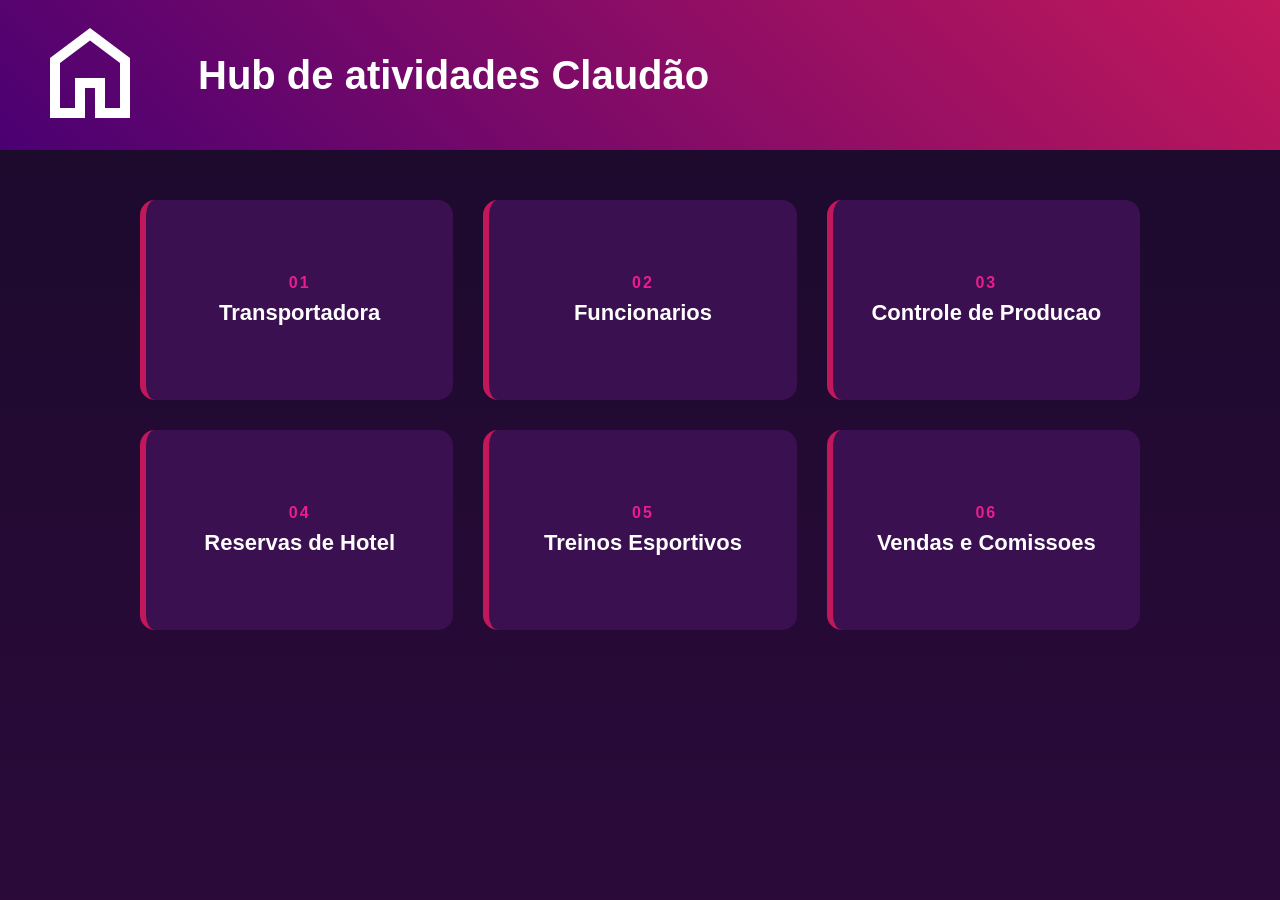
<file: index.html>
<!DOCTYPE html>
<html lang="pt-br">

<head>
    <meta charset="UTF-8">
    <meta name="viewport" content="width=device-width, initial-scale=1.0">
    <title>Home</title>
    <link rel="stylesheet" href="style.css">
</head>

<body>
    <header>
        <a href="index.html">
            <svg xmlns="http://www.w3.org/2000/svg" height="24px" viewBox="0 -960 960 960" width="24px" fill="e6e6e6">
                <path
                    d="M240-200h120v-240h240v240h120v-360L480-740 240-560v360Zm-80 80v-480l320-240 320 240v480H520v-240h-80v240H160Zm320-350Z" />
            </svg>
        </a>
        <h1>Hub de atividades Claudão</h1>
    </header>
    <main>
        <ul class="exercicios">
            <li>
                <a class="ex" href="pages/ex1.html">
                    <span class="ex-numero">01</span>
                    <span class="ex-titulo">Transportadora</span>
                </a>
            </li>

            <li>
                <a class="ex" href="pages/ex2.html">
                    <span class="ex-numero">02</span>
                    <span class="ex-titulo">Funcionarios</span>
                </a>
            </li>

            <li>
                <a class="ex" href="pages/ex3.html">
                    <span class="ex-numero">03</span>
                    <span class="ex-titulo">Controle de Producao</span>
                </a>
            </li>

            <li>
                <a class="ex" href="pages/ex4.html">
                    <span class="ex-numero">04</span>
                    <span class="ex-titulo">Reservas de Hotel</span>
                </a>
            </li>

            <li>
                <a class="ex" href="pages/ex5.html">
                    <span class="ex-numero">05</span>
                    <span class="ex-titulo">Treinos Esportivos</span>
                </a>
            </li>

            <li>
                <a class="ex" href="pages/ex6.html">
                    <span class="ex-numero">06</span>
                    <span class="ex-titulo">Vendas e Comissoes</span>
                </a>
            </li>
        </ul>
    </main>
</body>

</html>
</file>
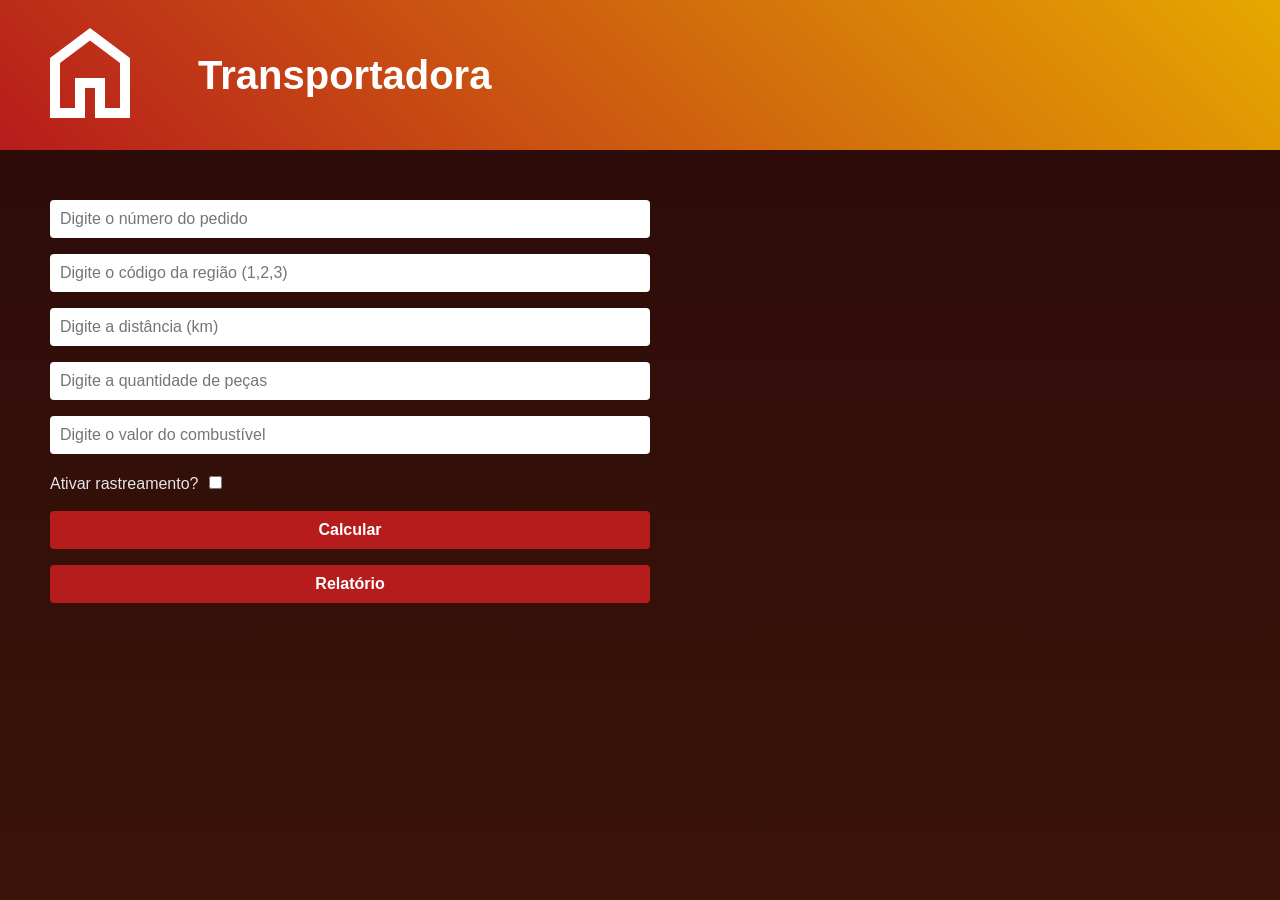
<file: pages/ex1.html>
<!DOCTYPE html>
<html lang="en">

<head>
    <meta charset="UTF-8">
    <meta name="viewport" content="width=device-width, initial-scale=1.0">
    <title>Exercicio 1</title>
    <link rel="stylesheet" href="../style/ex1.css">
</head>

<body>
    <header>
        <a href="../index.html">
            <svg xmlns="http://www.w3.org/2000/svg" height="24px" viewBox="0 -960 960 960" width="24px" fill="e6e6e6">
                <path
                    d="M240-200h120v-240h240v240h120v-360L480-740 240-560v360Zm-80 80v-480l320-240 320 240v480H520v-240h-80v240H160Zm320-350Z" />
            </svg>
        </a>
        <h1>Transportadora</h1>
    </header>
    <main>
        <form>
            <input type="text" name="pedido" id="pedido" placeholder="Digite o número do pedido">
            <input type="number" name="regiao" id="regiao" placeholder="Digite o código da região (1,2,3)">
            <input type="text" name="distancia" id="distancia" placeholder="Digite a distância (km)">
            <input type="number" name="pecas" id="pecas" placeholder="Digite a quantidade de peças" min="1">
            <input type="text" name="litro" id="litro" placeholder="Digite o valor do combustível">
            <label for="rastreamento">Ativar rastreamento?
                <input type="checkbox" name="rastreamento" id="rastreamento">
            </label>
            <input type="submit" value="Calcular">
            <input type="button" value="Relatório" onclick="gerarRelatorio()">
        </form>
        <div class="pedidos"></div>
    </main>
    <script src="../scripts/ex1.js"></script>
</body>

</html>
</file>
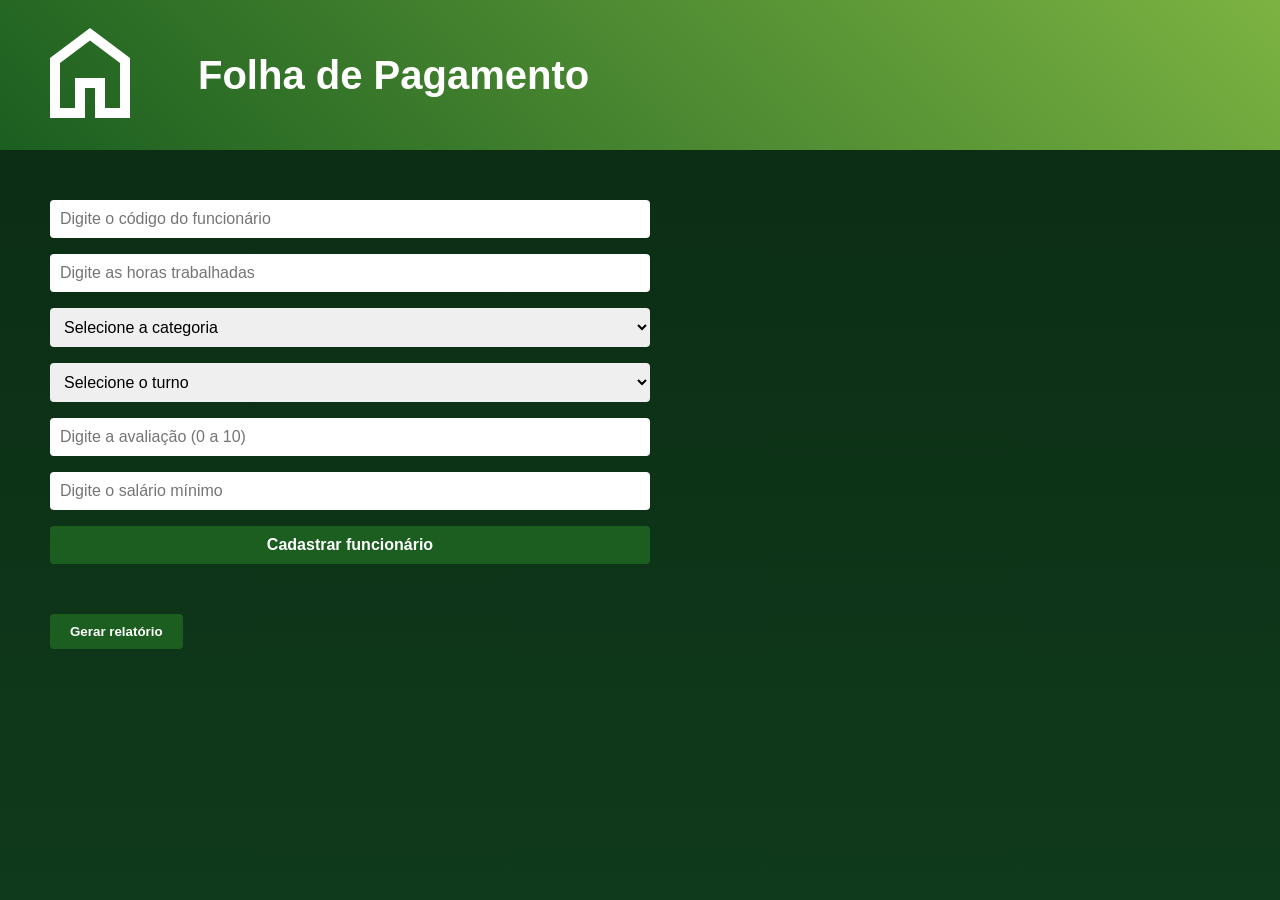
<file: pages/ex2.html>
<!DOCTYPE html>
<html lang="en">

<head>
    <meta charset="UTF-8">
    <meta name="viewport" content="width=device-width, initial-scale=1.0">
    <title>Home</title>
    <link rel="stylesheet" href="../style/ex2.css">
</head>

<body>
    <header>
        <a href="../index.html">
            <svg xmlns="http://www.w3.org/2000/svg" height="24px" viewBox="0 -960 960 960" width="24px" fill="e6e6e6">
                <path
                    d="M240-200h120v-240h240v240h120v-360L480-740 240-560v360Zm-80 80v-480l320-240 320 240v480H520v-240h-80v240H160Zm320-350Z" />
            </svg>
        </a>
        <h1>Folha de Pagamento</h1>
    </header>
    <main>
        <form>
            <input type="text" name="codigo" id="codigo" placeholder="Digite o código do funcionário">

            <input type="number" name="horas" id="horas" placeholder="Digite as horas trabalhadas" min="0">

            <select name="categoria" id="categoria">
                <option value="">Selecione a categoria</option>
                <option value="F">Funcionário operacional</option>
                <option value="G">Gerente</option>
            </select>

            <select name="turno" id="turno">
                <option value="">Selecione o turno</option>
                <option value="M">Matutino</option>
                <option value="V">Vespertino</option>
                <option value="N">Noturno</option>
            </select>

            <input type="number" name="avaliacao" id="avaliacao" placeholder="Digite a avaliação (0 a 10)" min="0"
                max="10" step="0.01">

            <input type="number" name="salarioMinimo" id="salarioMinimo" placeholder="Digite o salário mínimo" min="0"
                step="0.01">

            <input type="submit" value="Cadastrar funcionário">
        </form>

        <button onclick="gerarRelatorio()">Gerar relatório</button>

        <div class="funcionarios"></div>
    </main>
    <script src="../scripts/ex2.js"></script>
</body>

</html>
</file>
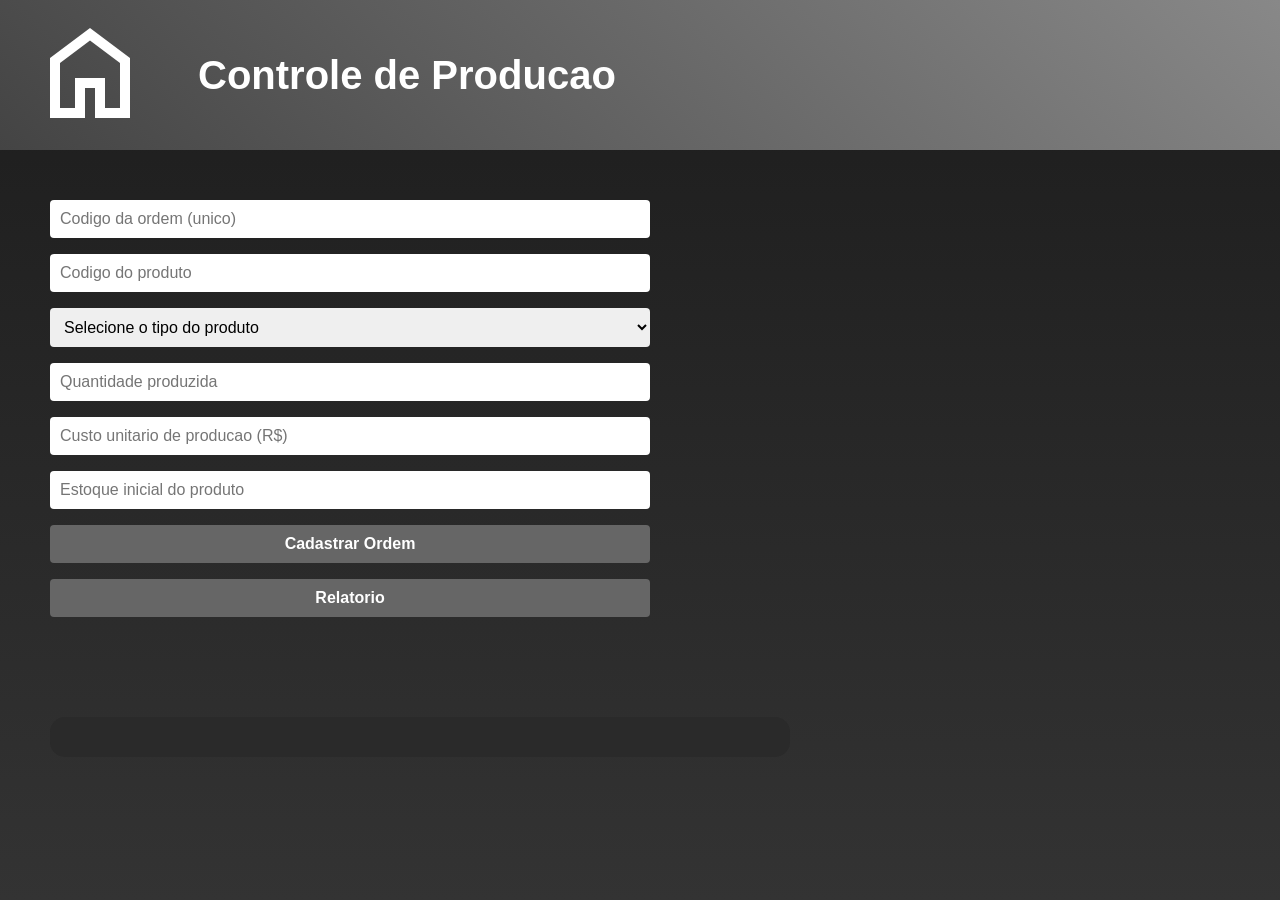
<file: pages/ex3.html>
<!DOCTYPE html>
<html lang="pt-br">

<head>
    <meta charset="UTF-8">
    <meta name="viewport" content="width=device-width, initial-scale=1.0">
    <title>Exercicio 3 - Controle de Produção</title>
    <link rel="stylesheet" href="../style/ex3.css">
</head>

<body>
    <header>
        <a href="../index.html">
            <svg xmlns="http://www.w3.org/2000/svg" height="24px" viewBox="0 -960 960 960" width="24px" fill="e6e6e6">
                <path
                    d="M240-200h120v-240h240v240h120v-360L480-740 240-560v360Zm-80 80v-480l320-240 320 240v480H520v-240h-80v240H160Zm320-350Z" />
            </svg>
        </a>
        <h1>Controle de Producao</h1>
    </header>
    <main>
        <form id="formOrdem">
            <input type="text" name="codigoOrdem" id="codigoOrdem" placeholder="Codigo da ordem (unico)">
            <input type="text" name="codigoProduto" id="codigoProduto" placeholder="Codigo do produto">
            <select name="tipoProduto" id="tipoProduto">
                <option value="">Selecione o tipo do produto</option>
                <option value="1">1 - Padrao</option>
                <option value="2">2 - Premium</option>
                <option value="3">3 - Sob encomenda</option>
            </select>
            <input type="number" name="quantidade" id="quantidade" placeholder="Quantidade produzida" min="1">
            <input type="number" name="custoUnitario" id="custoUnitario" placeholder="Custo unitario de producao (R$)"
                min="0" step="0.01">
            <input type="number" name="estoqueInicial" id="estoqueInicial" placeholder="Estoque inicial do produto"
                min="0">
            <input type="submit" value="Cadastrar Ordem">
            <input type="button" value="Relatorio" onclick="gerarRelatorio()">
        </form>
        <div class="ordens"></div>
        <div class="relatorio"></div>
    </main>
    <script src="../scripts/ex3.js"></script>
</body>

</html>
</file>
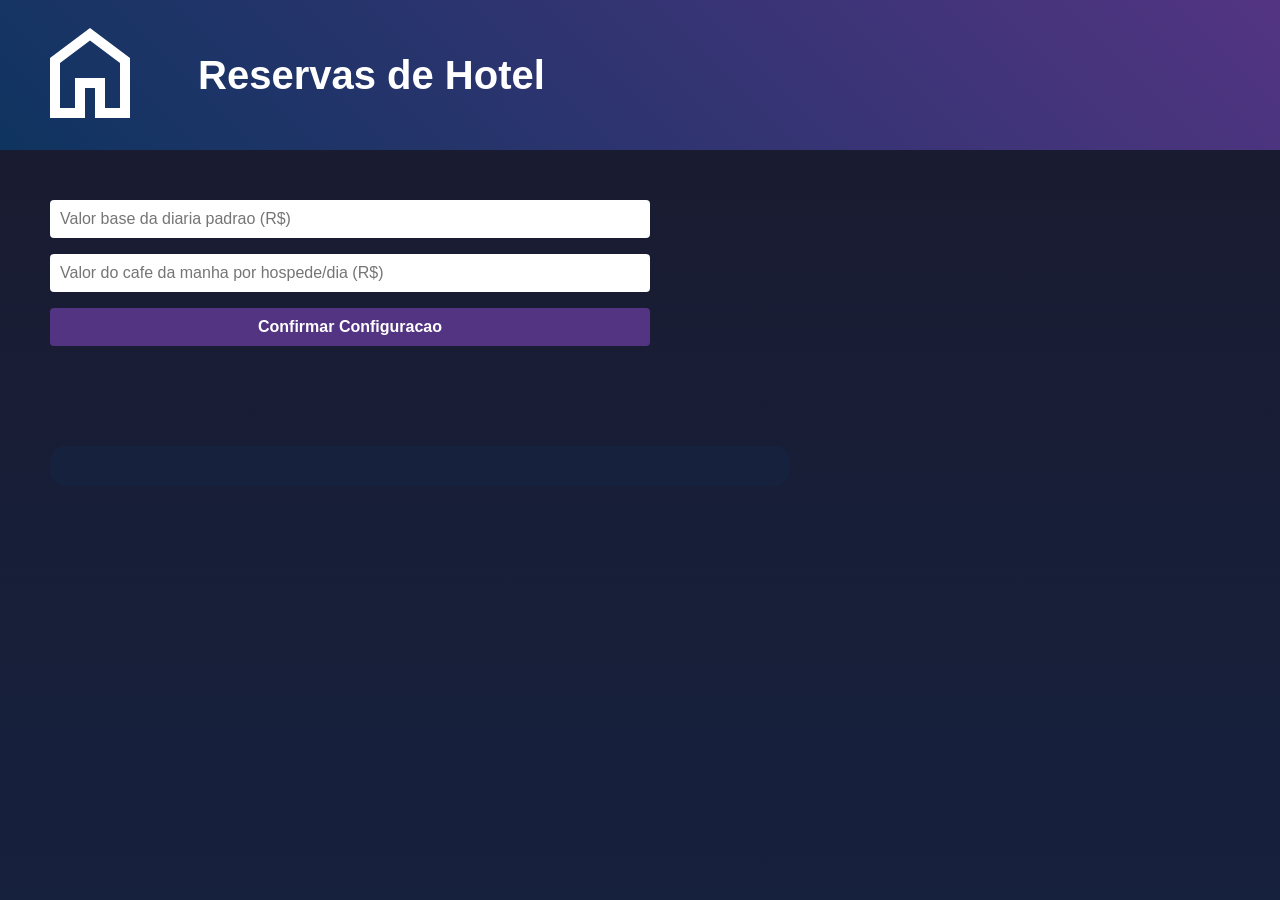
<file: pages/ex4.html>
<!DOCTYPE html>
<html lang="pt-br">

<head>
    <meta charset="UTF-8">
    <meta name="viewport" content="width=device-width, initial-scale=1.0">
    <title>Exercicio 4 - Reservas de Hotel</title>
    <link rel="stylesheet" href="../style/ex4.css">
</head>

<body>
    <header>
        <a href="../index.html">
            <svg xmlns="http://www.w3.org/2000/svg" height="24px" viewBox="0 -960 960 960" width="24px" fill="e6e6e6">
                <path
                    d="M240-200h120v-240h240v240h120v-360L480-740 240-560v360Zm-80 80v-480l320-240 320 240v480H520v-240h-80v240H160Zm320-350Z" />
            </svg>
        </a>
        <h1>Reservas de Hotel</h1>
    </header>
    <main>
        <form id="formConfig">
            <input type="number" name="valorBase" id="valorBase" placeholder="Valor base da diaria padrao (R$)" min="0"
                step="0.01">
            <input type="number" name="valorCafe" id="valorCafe"
                placeholder="Valor do cafe da manha por hospede/dia (R$)" min="0" step="0.01">
            <input type="submit" value="Confirmar Configuracao">
        </form>

        <form id="formReserva" class="oculto">
            <input type="text" name="codigoReserva" id="codigoReserva" placeholder="Codigo da reserva (unico)">
            <select name="tipoQuarto" id="tipoQuarto">
                <option value="">Selecione o tipo de quarto</option>
                <option value="S">S - Standard</option>
                <option value="L">L - Luxo</option>
                <option value="P">P - Premium</option>
            </select>
            <select name="temporada" id="temporada">
                <option value="">Selecione a temporada</option>
                <option value="B">B - Baixa</option>
                <option value="A">A - Alta</option>
                <option value="F">F - Feriado</option>
            </select>
            <input type="number" name="diarias" id="diarias" placeholder="Quantidade de diarias" min="1">
            <input type="number" name="hospedes" id="hospedes" placeholder="Numero de hospedes" min="1">
            <select name="cafeIncluso" id="cafeIncluso">
                <option value="">Cafe da manha incluso?</option>
                <option value="S">S - Sim</option>
                <option value="N">N - Nao</option>
            </select>
            <input type="submit" value="Cadastrar Reserva">
            <input type="button" value="Relatorio" onclick="gerarRelatorio()">
        </form>

        <div class="reservas"></div>
        <div class="relatorio"></div>
    </main>
    <script src="../scripts/ex4.js"></script>
</body>

</html>
</file>
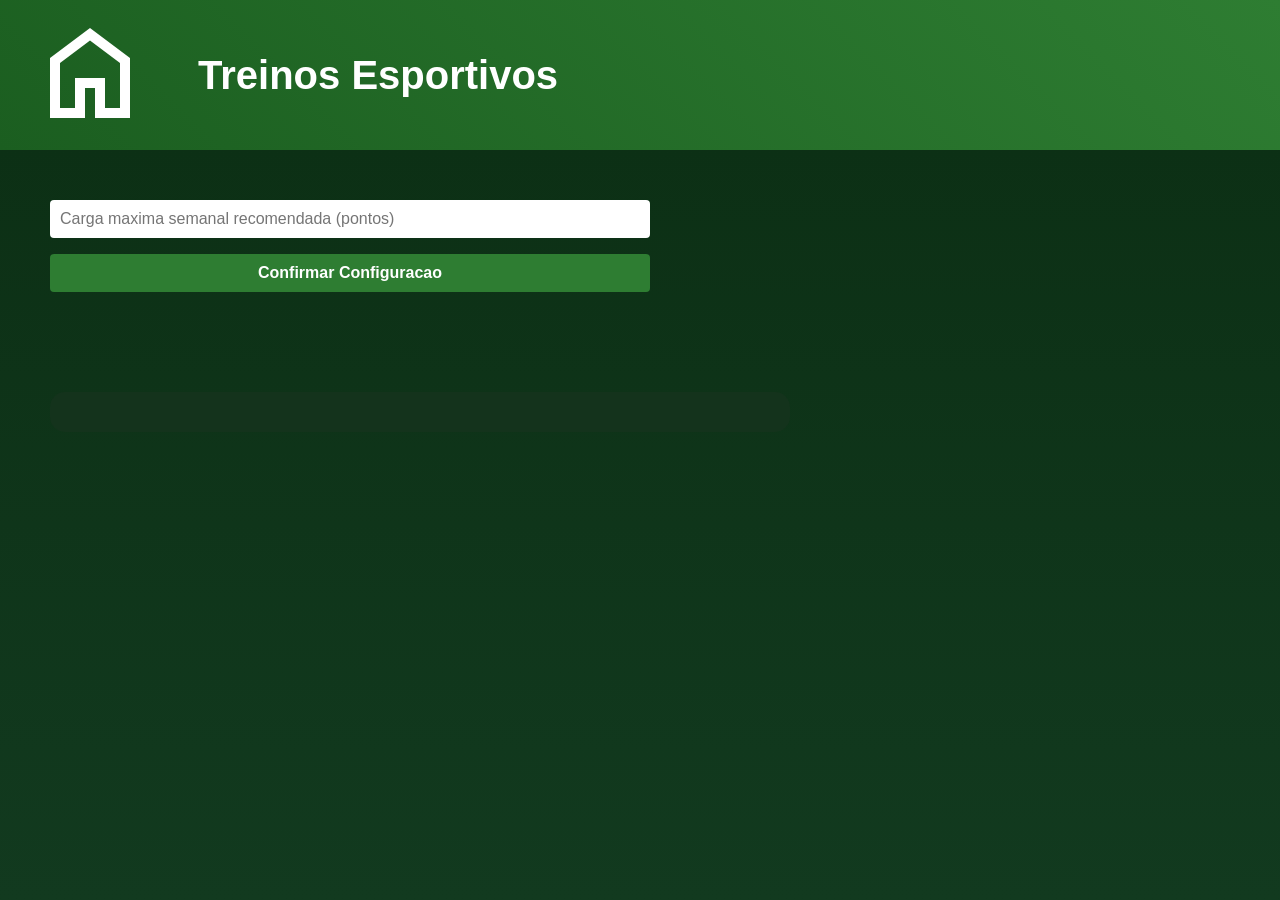
<file: pages/ex5.html>
<!DOCTYPE html>
<html lang="pt-br">

<head>
    <meta charset="UTF-8">
    <meta name="viewport" content="width=device-width, initial-scale=1.0">
    <title>Exercicio 5 - Treinos Esportivos</title>
    <link rel="stylesheet" href="../style/ex5.css">
</head>

<body>
    <header>
        <a href="../index.html">
            <svg xmlns="http://www.w3.org/2000/svg" height="24px" viewBox="0 -960 960 960" width="24px" fill="e6e6e6">
                <path
                    d="M240-200h120v-240h240v240h120v-360L480-740 240-560v360Zm-80 80v-480l320-240 320 240v480H520v-240h-80v240H160Zm320-350Z" />
            </svg>
        </a>
        <h1>Treinos Esportivos</h1>
    </header>
    <main>
        <form id="formConfig">
            <input type="number" name="cargaMaxima" id="cargaMaxima"
                placeholder="Carga maxima semanal recomendada (pontos)" min="0" step="0.1">
            <input type="submit" value="Confirmar Configuracao">
        </form>

        <form id="formTreino" class="oculto">
            <input type="text" name="codigoTreino" id="codigoTreino" placeholder="Codigo do treino (unico)">
            <input type="text" name="nomeJogador" id="nomeJogador" placeholder="Nome do jogador">
            <select name="posicao" id="posicao">
                <option value="">Selecione a posicao</option>
                <option value="G">G - Goleiro</option>
                <option value="Z">Z - Zagueiro</option>
                <option value="M">M - Meio-campo</option>
                <option value="A">A - Atacante</option>
            </select>
            <select name="tipoTreino" id="tipoTreino">
                <option value="">Selecione o tipo de treino</option>
                <option value="F">F - Fisico</option>
                <option value="T">T - Tecnico</option>
                <option value="E">E - Estrategico</option>
            </select>
            <input type="number" name="duracao" id="duracao" placeholder="Duracao (minutos)" min="1">
            <input type="number" name="intensidade" id="intensidade" placeholder="Intensidade (1 a 10)" min="1"
                max="10">
            <input type="submit" value="Cadastrar Treino">
            <input type="button" value="Relatorio" onclick="gerarRelatorio()">
        </form>

        <div class="treinos"></div>
        <div class="relatorio"></div>
    </main>
    <script src="../scripts/ex5.js"></script>
</body>

</html>
</file>
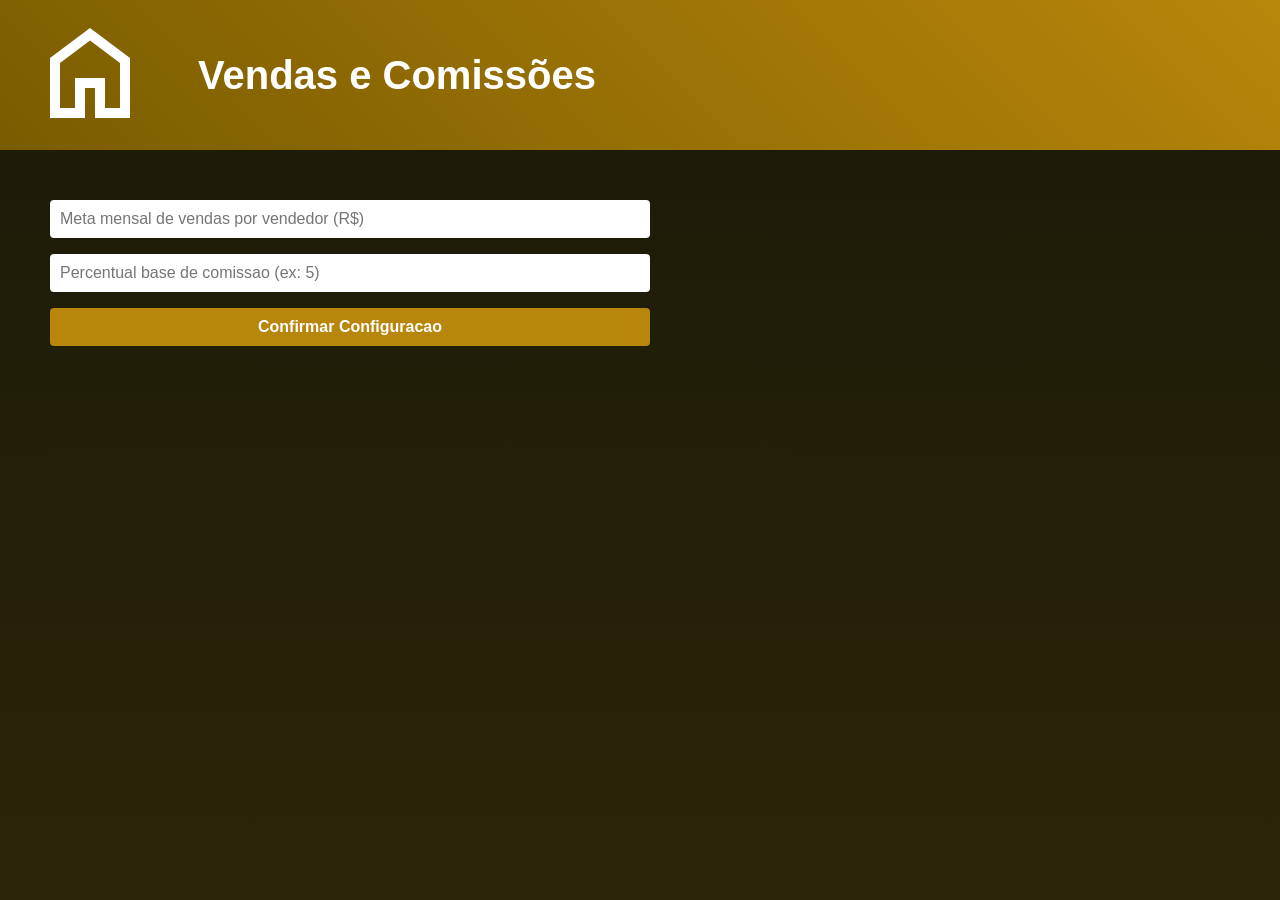
<file: pages/ex6.html>
<!DOCTYPE html>
<html lang="pt-br">

<head>
    <meta charset="UTF-8">
    <meta name="viewport" content="width=device-width, initial-scale=1.0">
    <title>Exercicio 6 - Vendas e Comissões</title>
    <link rel="stylesheet" href="../style/ex6.css">
</head>

<body>
    <header>
        <a href="../index.html">
            <svg xmlns="http://www.w3.org/2000/svg" height="24px" viewBox="0 -960 960 960" width="24px" fill="e6e6e6">
                <path
                    d="M240-200h120v-240h240v240h120v-360L480-740 240-560v360Zm-80 80v-480l320-240 320 240v480H520v-240h-80v240H160Zm320-350Z" />
            </svg>
        </a>
        <h1>Vendas e Comissões</h1>
    </header>
    <main>
        <form id="formConfig">
            <input type="number" name="metaMensal" id="metaMensal" placeholder="Meta mensal de vendas por vendedor (R$)"
                min="0" step="0.01">
            <input type="number" name="percentualBase" id="percentualBase"
                placeholder="Percentual base de comissao (ex: 5)" min="0" step="0.01">
            <input type="submit" value="Confirmar Configuracao">
        </form>

        <form id="formVenda" class="oculto">
            <input type="text" name="codigoVenda" id="codigoVenda" placeholder="Codigo da venda (unico)">
            <input type="text" name="codigoVendedor" id="codigoVendedor" placeholder="Codigo do vendedor">
            <select name="regiao" id="regiao">
                <option value="">Selecione a regiao da loja</option>
                <option value="1">1 - Norte</option>
                <option value="2">2 - Nordeste</option>
                <option value="3">3 - Sudeste</option>
                <option value="4">4 - Sul</option>
            </select>
            <input type="number" name="valorVenda" id="valorVenda" placeholder="Valor da venda (R$)" min="0"
                step="0.01">
            <select name="tipoCliente" id="tipoCliente">
                <option value="">Selecione o tipo de cliente</option>
                <option value="PF">PF - Pessoa Fisica</option>
                <option value="PJ">PJ - Pessoa Juridica</option>
            </select>
            <input type="submit" value="Cadastrar Venda">
            <input type="button" value="Relatorio" onclick="gerarRelatorio()">
        </form>

        <div class="vendas"></div>
        <div class="relatorio"></div>
    </main>
    <script src="../scripts/ex6.js"></script>
</body>

</html>
</file>
<file: style.css>
* {
    margin: 0;
    padding: 0;
    font-family: Verdana, Geneva, Tahoma, sans-serif;
}

body {
    min-height: 100vh;
    background: linear-gradient(180deg, #1a0a2b 0%, #2b0a3a 100%);
    color: #e6e6e6;
}

header {
    padding-left: 30px;
    background: linear-gradient(45deg, #4a0072, #c2185b);
    height: 150px;
    display: flex;
    align-items: center;
    gap: 3em;
}

header h1 {
    font-size: 40px;
    color: #fff;
}

header svg {
    height: 120px;
    width: 120px;
    fill: #fff;
    transition: ease-in-out 200ms;
}

header svg:hover {
    fill: #ccc;
    transform: translateY(-5px);
}

main {
    padding: 50px 10px;
    display: flex;
    justify-content: center;
}

.exercicios {
    width: 100%;
    max-width: 1000px;
    display: grid;
    gap: 30px;
    grid-template-columns: repeat(auto-fit, minmax(250px, 1fr));
}

li {
    list-style: none;
}

.ex {
    width: 100%;
    height: 200px;

    display: flex;
    flex-direction: column;
    align-items: center;
    justify-content: center;
    gap: 8px;

    box-sizing: border-box;

    background-color: #3a1050;
    color: white;

    text-decoration: none;

    border-radius: 15px;
    border-left: 6px solid #c2185b;

    transition: 0.2s;
}

.ex-numero {
    font-size: 16px;
    font-weight: bold;
    letter-spacing: 2px;
    color: #e91e8c;
}

.ex-titulo {
    font-size: 22px;
    font-weight: bold;
    text-align: center;
    padding: 0 20px;
}

.ex:hover {
    background-color: #4a1466;
    transform: translateY(-5px);
}

.ex:active {
    transform: translateY(0);
}
</file>
<file: style/ex1.css>
* {
    margin: 0;
    padding: 0;
    font-family: Verdana, Geneva, Tahoma, sans-serif;
}

body {
    min-height: 100vh;
    background: linear-gradient(180deg, #2b0a0a 0%, #3a1408 100%);
    color: #e6e6e6;
}

header {
    padding-left: 30px;
    background: linear-gradient(45deg, #b71c1c, #e6a800);
    height: 150px;
    display: flex;
    align-items: center;
    gap: 3em;
}

header h1 {
    font-size: 40px;
    color: #fff;
}

header svg {
    height: 120px;
    width: 120px;
    fill: #fff;
    transition: ease-in-out 200ms;
}

header svg:hover {
    fill: #ccc;
    transform: translateY(-5px);
}

form {
    margin: 50px;
    width: 600px;
    display: grid;
    row-gap: 1em;
}

form input,
form select {
    padding: 10px;
    font-size: 16px;
    border: none;
    border-radius: 4px;
}

form input[type="submit"],
form input[type="button"] {
    cursor: pointer;
    background-color: #b71c1c;
    color: #fff;
    font-weight: bold;
    transition: background-color 150ms;
}

form input[type="submit"]:hover,
form input[type="button"]:hover {
    background-color: #e6a800;
}

#rastreamento {
    margin: 1%;
}

main > button {
    margin-left: 50px;
    padding: 10px 20px;
    cursor: pointer;
    background-color: #b71c1c;
    color: #fff;
    font-weight: bold;
    border: none;
    border-radius: 4px;
    transition: background-color 150ms;
}

main > button:hover {
    background-color: #e6a800;
}

.pedidos {
    margin: 50px;
    display: grid;
    grid-template-columns: repeat(auto-fill, minmax(260px, 1fr));
    gap: 20px;
}

.pedidos div {
    padding: 15px;
    background-color: #3a1408;
    color: white;
    border-radius: 15px;
    border-left: 6px solid #b71c1c;
}
</file>
<file: style/ex2.css>
* {
    margin: 0;
    padding: 0;
    font-family: Verdana, Geneva, Tahoma, sans-serif;
}

body {
    min-height: 100vh;
    background: linear-gradient(180deg, #0a2b12 0%, #103a1c 100%);
    color: #e6e6e6;
}

header {
    padding-left: 30px;
    background: linear-gradient(45deg, #1b5e20, #7cb342);
    height: 150px;
    display: flex;
    align-items: center;
    gap: 3em;
}

header h1 {
    font-size: 40px;
    color: #fff;
}

header svg {
    height: 120px;
    width: 120px;
    fill: #fff;
    transition: ease-in-out 200ms;
}

header svg:hover {
    fill: #ccc;
    transform: translateY(-5px);
}

form {
    margin: 50px;
    width: 600px;
    display: grid;
    row-gap: 1em;
}

form input,
form select {
    padding: 10px;
    font-size: 16px;
    border: none;
    border-radius: 4px;
}

form input[type="submit"],
form input[type="button"] {
    cursor: pointer;
    background-color: #1b5e20;
    color: #fff;
    font-weight: bold;
    transition: background-color 150ms;
}

form input[type="submit"]:hover,
form input[type="button"]:hover {
    background-color: #7cb342;
}

main > button {
    margin-left: 50px;
    padding: 10px 20px;
    cursor: pointer;
    background-color: #1b5e20;
    color: #fff;
    font-weight: bold;
    border: none;
    border-radius: 4px;
    transition: background-color 150ms;
}

main > button:hover {
    background-color: #7cb342;
}

.funcionarios {
    margin: 50px;
    display: grid;
    grid-template-columns: repeat(auto-fill, minmax(260px, 1fr));
    gap: 20px;
}

.funcionarios div {
    padding: 15px;
    background-color: #103a1c;
    color: white;
    border-radius: 15px;
    border-left: 6px solid #1b5e20;
}
</file>
<file: style/ex3.css>
* {
    margin: 0;
    padding: 0;
    font-family: Verdana, Geneva, Tahoma, sans-serif;
}

body {
    min-height: 100vh;
    background: linear-gradient(180deg, #1c1c1c 0%, #333 100%);
    color: #e6e6e6;
}

header {
    padding-left: 30px;
    background: linear-gradient(45deg, #444, #888);
    height: 150px;
    display: flex;
    align-items: center;
    gap: 3em;
}

header h1 {
    font-size: 40px;
    color: #fff;
}

header svg {
    height: 120px;
    width: 120px;
    fill: #fff;
    transition: ease-in-out 200ms;
}

header svg:hover {
    fill: #ccc;
    transform: translateY(-5px);
}

form {
    margin: 50px;
    width: 600px;
    display: grid;
    row-gap: 1em;
}

form input,
form select {
    padding: 10px;
    font-size: 16px;
    border: none;
    border-radius: 4px;
}

form input[type="submit"],
form input[type="button"] {
    cursor: pointer;
    background-color: #666;
    color: #fff;
    font-weight: bold;
    transition: background-color 150ms;
}

form input[type="submit"]:hover,
form input[type="button"]:hover {
    background-color: #999;
}

.ordens {
    margin: 50px;
    display: grid;
    grid-template-columns: repeat(auto-fill, minmax(260px, 1fr));
    gap: 20px;
}

.ordens .card {
    padding: 15px;
    background-color: #444;
    color: white;
    border-radius: 15px;
    border-left: 6px solid #888;
}

.ordens .card h3 {
    margin-bottom: 8px;
}

.ordens .card p {
    font-size: 14px;
    margin: 2px 0;
}

.ordens .card.alto {
    border-left-color: #e0b400;
}

.ordens .card.critico {
    border-left-color: #d13c3c;
}

.relatorio {
    margin: 50px;
    padding: 20px;
    background-color: #2a2a2a;
    border-radius: 15px;
    max-width: 700px;
}

.relatorio h2 {
    margin-bottom: 15px;
    border-bottom: 2px solid #888;
    padding-bottom: 8px;
}

.relatorio h3 {
    margin-top: 20px;
    margin-bottom: 8px;
    color: #ffd54f;
}

.relatorio p {
    margin: 4px 0;
    font-size: 15px;
}

.relatorio .produto-item {
    background-color: #3a3a3a;
    padding: 10px;
    border-radius: 8px;
    margin-bottom: 8px;
}
</file>
<file: style/ex4.css>
* {
    margin: 0;
    padding: 0;
    font-family: Verdana, Geneva, Tahoma, sans-serif;
}

body {
    min-height: 100vh;
    background: linear-gradient(180deg, #1a1a2e 0%, #16213e 100%);
    color: #e6e6e6;
}

header {
    padding-left: 30px;
    background: linear-gradient(45deg, #0f3460, #533483);
    height: 150px;
    display: flex;
    align-items: center;
    gap: 3em;
}

header h1 {
    font-size: 40px;
    color: #fff;
}

header svg {
    height: 120px;
    width: 120px;
    fill: #fff;
    transition: ease-in-out 200ms;
}

header svg:hover {
    fill: #ccc;
    transform: translateY(-5px);
}

form {
    margin: 50px;
    width: 600px;
    display: grid;
    row-gap: 1em;
}

form.oculto {
    display: none;
}

form input,
form select {
    padding: 10px;
    font-size: 16px;
    border: none;
    border-radius: 4px;
}

form input[type="submit"],
form input[type="button"] {
    cursor: pointer;
    background-color: #533483;
    color: #fff;
    font-weight: bold;
    transition: background-color 150ms;
}

form input[type="submit"]:hover,
form input[type="button"]:hover {
    background-color: #7048a8;
}

.reservas {
    margin: 50px;
    display: grid;
    grid-template-columns: repeat(auto-fill, minmax(260px, 1fr));
    gap: 20px;
}

.reservas .card {
    padding: 15px;
    background-color: #0f3460;
    color: white;
    border-radius: 15px;
    border-left: 6px solid #533483;
}

.reservas .card h3 {
    margin-bottom: 8px;
}

.reservas .card p {
    font-size: 14px;
    margin: 2px 0;
}

.reservas .card.cafe {
    border-left-color: #e0b400;
}

.relatorio {
    margin: 50px;
    padding: 20px;
    background-color: #16213e;
    border-radius: 15px;
    max-width: 700px;
}

.relatorio h2 {
    margin-bottom: 15px;
    border-bottom: 2px solid #533483;
    padding-bottom: 8px;
}

.relatorio h3 {
    margin-top: 20px;
    margin-bottom: 8px;
    color: #ffd54f;
}

.relatorio p {
    margin: 4px 0;
    font-size: 15px;
}

.relatorio .tipo-item {
    background-color: #0f3460;
    padding: 10px;
    border-radius: 8px;
    margin-bottom: 8px;
}
</file>
<file: style/ex5.css>
* {
    margin: 0;
    padding: 0;
    font-family: Verdana, Geneva, Tahoma, sans-serif;
}

body {
    min-height: 100vh;
    background: linear-gradient(180deg, #0b2e13 0%, #123a1f 100%);
    color: #e6e6e6;
}

header {
    padding-left: 30px;
    background: linear-gradient(45deg, #1b5e20, #2e7d32);
    height: 150px;
    display: flex;
    align-items: center;
    gap: 3em;
}

header h1 {
    font-size: 40px;
    color: #fff;
}

header svg {
    height: 120px;
    width: 120px;
    fill: #fff;
    transition: ease-in-out 200ms;
}

header svg:hover {
    fill: #ccc;
    transform: translateY(-5px);
}

form {
    margin: 50px;
    width: 600px;
    display: grid;
    row-gap: 1em;
}

form.oculto {
    display: none;
}

form input,
form select {
    padding: 10px;
    font-size: 16px;
    border: none;
    border-radius: 4px;
}

form input[type="submit"],
form input[type="button"] {
    cursor: pointer;
    background-color: #2e7d32;
    color: #fff;
    font-weight: bold;
    transition: background-color 150ms;
}

form input[type="submit"]:hover,
form input[type="button"]:hover {
    background-color: #43a047;
}

.treinos {
    margin: 50px;
    display: grid;
    grid-template-columns: repeat(auto-fill, minmax(260px, 1fr));
    gap: 20px;
}

.treinos .card {
    padding: 15px;
    background-color: #123a1f;
    color: white;
    border-radius: 15px;
    border-left: 6px solid #2e7d32;
}

.treinos .card h3 {
    margin-bottom: 8px;
}

.treinos .card p {
    font-size: 14px;
    margin: 2px 0;
}

.treinos .card.risco {
    border-left-color: #d13c3c;
}

.relatorio {
    margin: 50px;
    padding: 20px;
    background-color: #14331c;
    border-radius: 15px;
    max-width: 700px;
}

.relatorio h2 {
    margin-bottom: 15px;
    border-bottom: 2px solid #2e7d32;
    padding-bottom: 8px;
}

.relatorio h3 {
    margin-top: 20px;
    margin-bottom: 8px;
    color: #ffd54f;
}

.relatorio p {
    margin: 4px 0;
    font-size: 15px;
}

.relatorio .item {
    background-color: #123a1f;
    padding: 10px;
    border-radius: 8px;
    margin-bottom: 8px;
}

.relatorio .item.risco {
    border-left: 4px solid #d13c3c;
}
</file>
<file: style/ex6.css>
* {
    margin: 0;
    padding: 0;
    font-family: Verdana, Geneva, Tahoma, sans-serif;
}

body {
    min-height: 100vh;
    background: linear-gradient(180deg, #1a1a08 0%, #2b2408 100%);
    color: #e6e6e6;
}

header {
    padding-left: 30px;
    background: linear-gradient(45deg, #7a5c00, #b8860b);
    height: 150px;
    display: flex;
    align-items: center;
    gap: 3em;
}

header h1 {
    font-size: 40px;
    color: #fff;
}

header svg {
    height: 120px;
    width: 120px;
    fill: #fff;
    transition: ease-in-out 200ms;
}

header svg:hover {
    fill: #ccc;
    transform: translateY(-5px);
}

form {
    margin: 50px;
    width: 600px;
    display: grid;
    row-gap: 1em;
}

form.oculto {
    display: none;
}

form input,
form select {
    padding: 10px;
    font-size: 16px;
    border: none;
    border-radius: 4px;
}

form input[type="submit"],
form input[type="button"] {
    cursor: pointer;
    background-color: #b8860b;
    color: #fff;
    font-weight: bold;
    transition: background-color 150ms;
}

form input[type="submit"]:hover,
form input[type="button"]:hover {
    background-color: #d4a017;
}

.vendas {
    margin: 50px;
    display: grid;
    grid-template-columns: repeat(auto-fill, minmax(260px, 1fr));
    gap: 20px;
}

.vendas .card {
    padding: 15px;
    background-color: #2b2408;
    color: white;
    border-radius: 15px;
    border-left: 6px solid #b8860b;
}

.vendas .card h3 {
    margin-bottom: 8px;
}

.vendas .card p {
    font-size: 14px;
    margin: 2px 0;
}

.vendas .card.meta {
    border-left-color: #4caf50;
}

.relatorio {
    margin: 50px;
    padding: 20px;
    background-color: #241f08;
    border-radius: 15px;
    max-width: 700px;
}

.relatorio h2 {
    margin-bottom: 15px;
    border-bottom: 2px solid #b8860b;
    padding-bottom: 8px;
}

.relatorio h3 {
    margin-top: 20px;
    margin-bottom: 8px;
    color: #ffd54f;
}

.relatorio p {
    margin: 4px 0;
    font-size: 15px;
}

.relatorio .item {
    background-color: #2b2408;
    padding: 10px;
    border-radius: 8px;
    margin-bottom: 8px;
}
</file>
